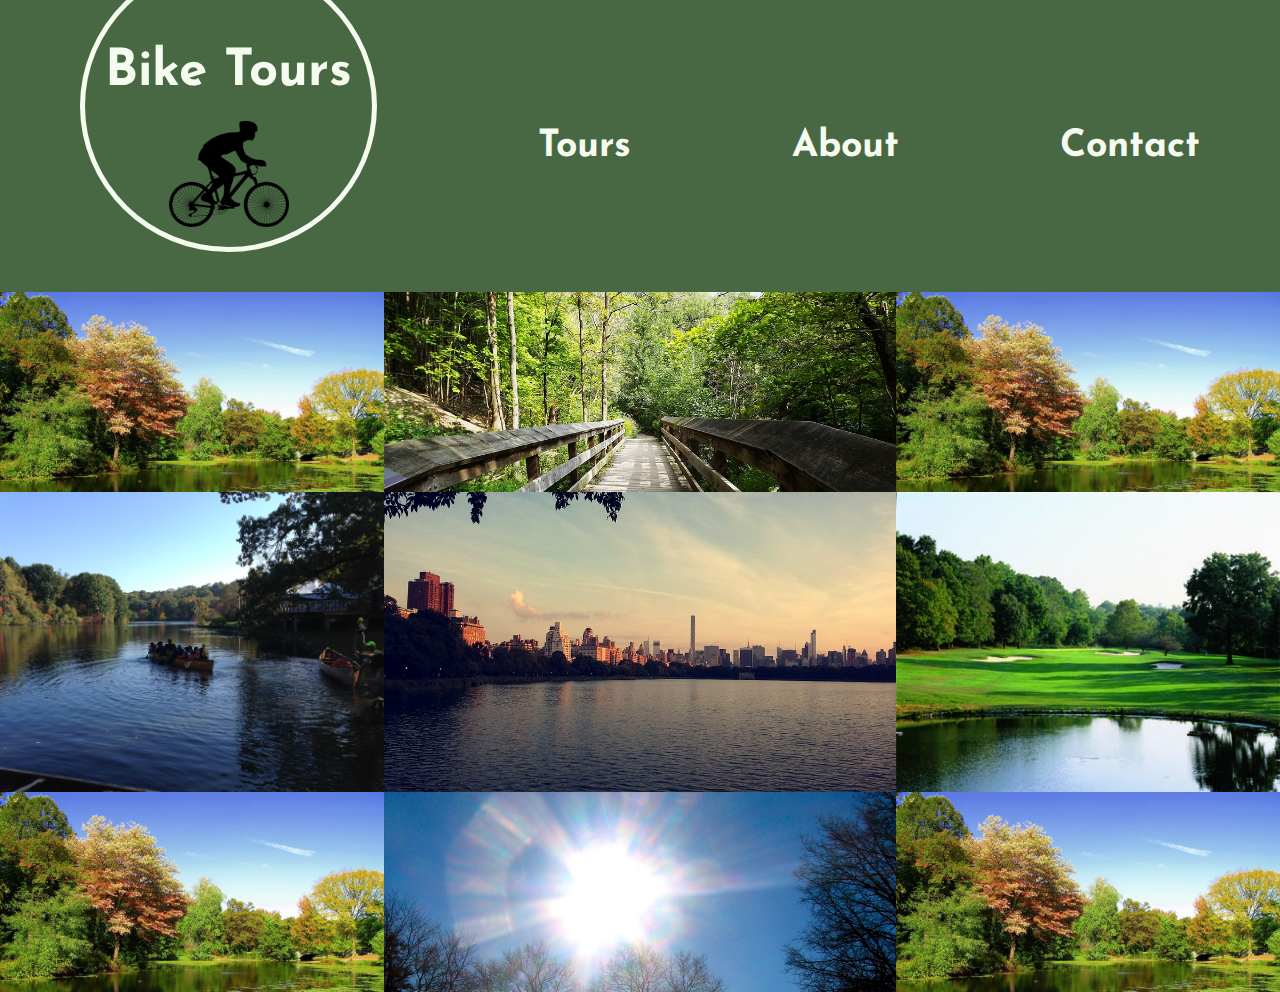
<file: index.html>
<!DOCTYPE html>
<html>
  <head>
    <meta charset="utf-8">
    <title>Let's Talk About Layout</title>
    <link rel="stylesheet" href="css/style.css">
  </head>
  
  <body>
     <nav>
       <a href="index.html">
      <div class="logo"> <h2 >Bike Tours</h2>
      <img src="images/bike1.png">
      
      </div>
       </a>
        
        <a href="tours.html">
        <h2>Tours</h2>
        </a>
       
        <a href="about.html">
        <h2>About</h2>
        </a>
        
        <a href="contact.html">
        <h2>Contact</h2>
        </a>  
      
      </nav>
      
    <div class="row1">
    <div class="box1"></div>
    <div class="box2"></div>
    <div class="box1"></div>
        </div>
        
    <div class="row2">
        <div class="box3"></div>
        <div class="box4"></div>
        <div class="box3b"></div>
        </div>
        
    <div class="row3">
        <div class="box1"></div>
        <div class="box2b"></div>
        <div class="box1"></div>
    </div>
  </body>
  
  </html>
</file>
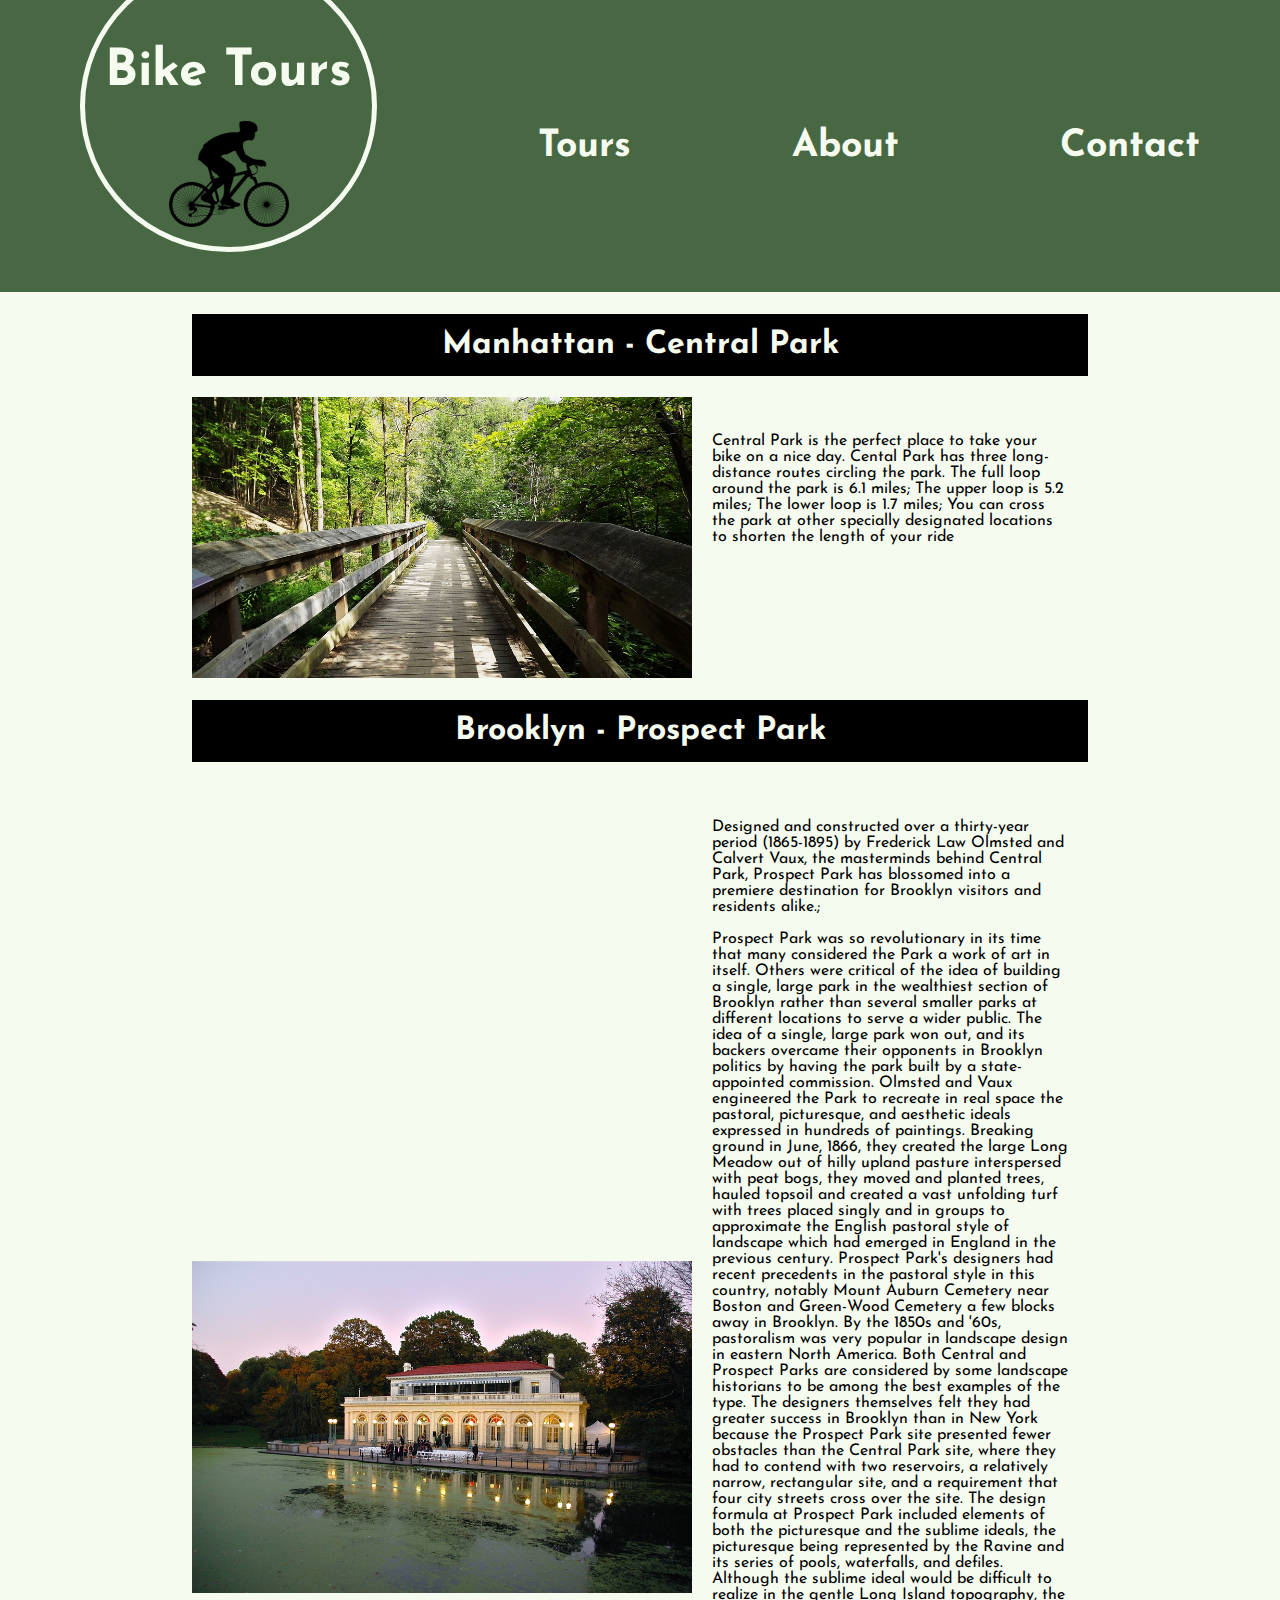
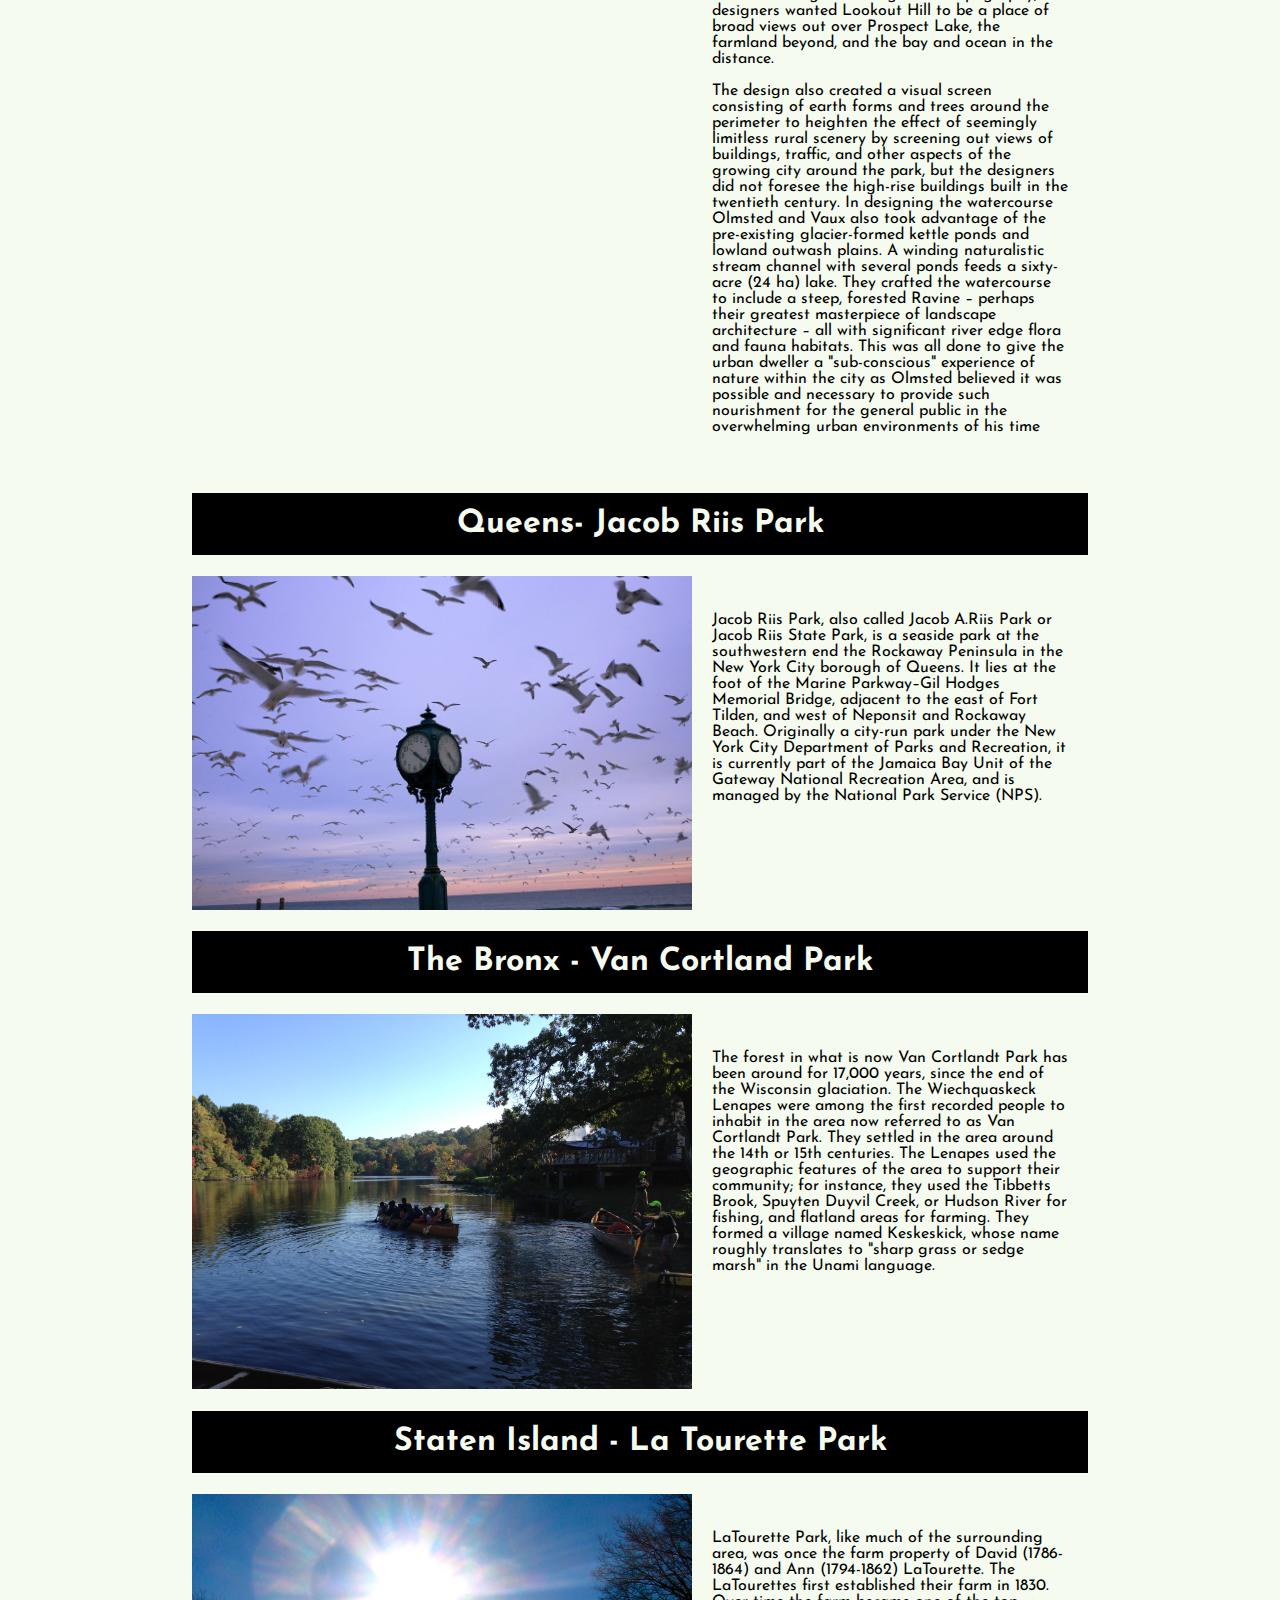
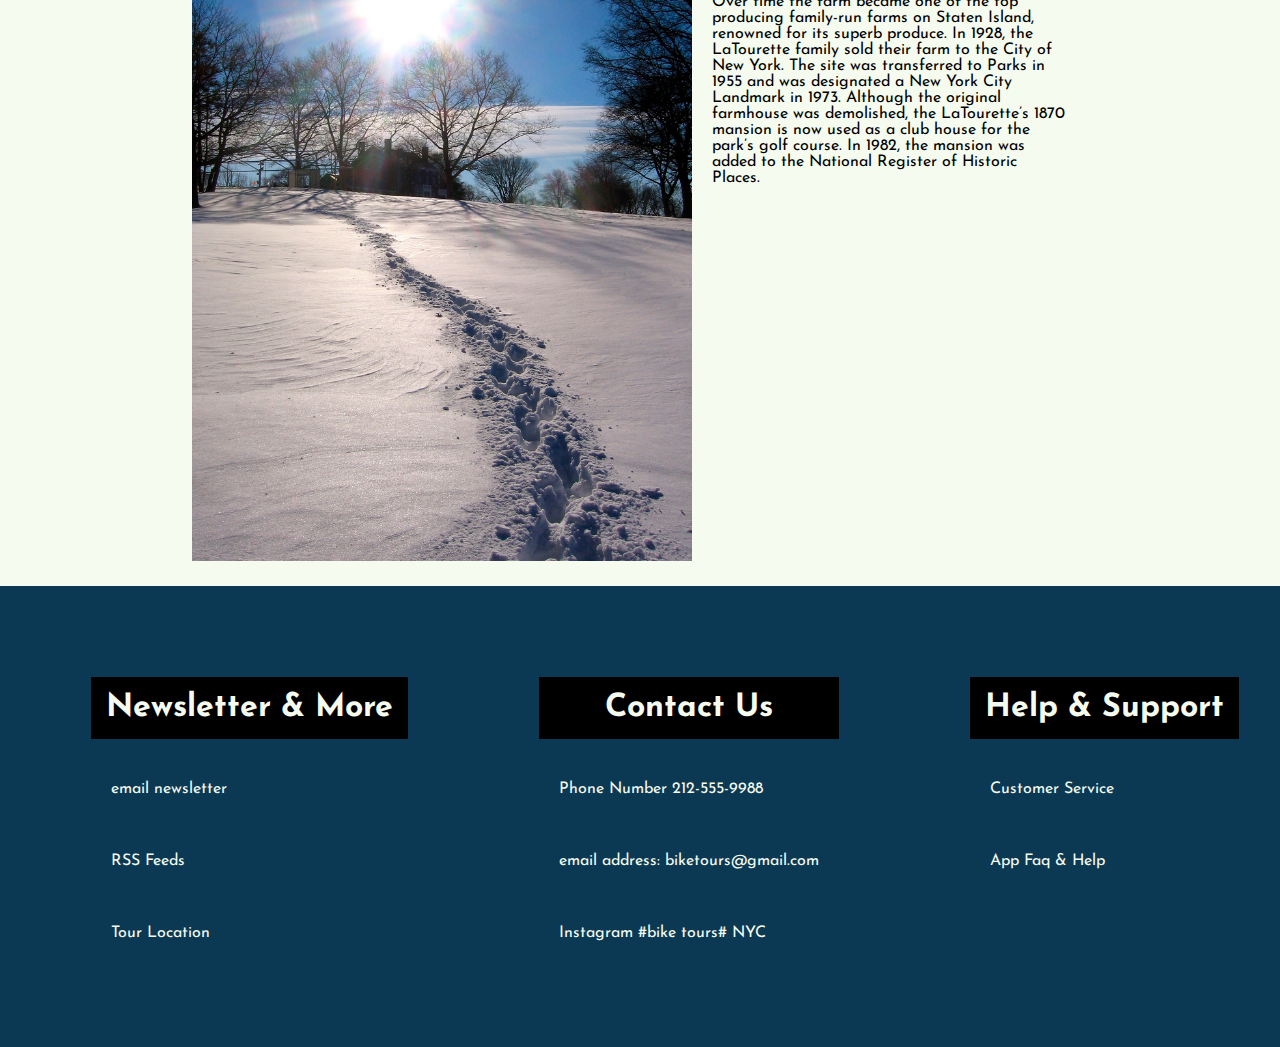
<file: about.html>
<html>
  <head>
    <meta charset="utf-8">
    <title>Let's Talk About Layout</title>
    <link rel="stylesheet" href="css/style.css">
  </head>
  
  <body>
    <nav>
       <a href="index.html">
      <div class="logo"> <h2 >Bike Tours</h2>
      <img src="images/bike1.png">
      
      </div>
       </a>
        
        <a href="tours.html">
        <h2>Tours</h2>
        </a>
       
        <a href="about.html">
        <h2>About</h2>
        </a>
        
        <a href="contact.html">
        <h2>Contact</h2>
        </a>  
      
      </nav>
      
 
 
<div class="section">
<h1> Manhattan - Central Park </h1>
<div class="content">
  <p> Central Park is the perfect place to take your bike on a nice day. 
 Cental Park has three long-distance routes circling the park.
  The full loop around the park is 6.1 miles;
  The upper loop is 5.2 miles;
  The lower loop is 1.7 miles;
  You can cross the park at other specially designated locations to shorten the length of your ride
  </p>
  <img src="images/cp1.jpg" alt="central park" />
</div>
</div>
  
<div class="section">
<h1>Brooklyn - Prospect Park</h1>
<div class="content">
<p> Designed and constructed over a thirty-year period (1865-1895) by Frederick Law Olmsted and Calvert Vaux,
the masterminds behind Central Park, 
Prospect Park has blossomed into a premiere destination for Brooklyn visitors and residents alike.;<br><br>
Prospect Park was so revolutionary in its time that many considered the Park a work of art in itself. 
Others were critical of the idea of building a single, large park in the wealthiest section of Brooklyn rather than several smaller parks at different locations to serve a wider public. 
The idea of a single, large park won out, and its backers overcame their opponents in Brooklyn politics by having the park built by a state-appointed commission.
Olmsted and Vaux engineered the Park to recreate in real space the pastoral, picturesque, and aesthetic ideals expressed in hundreds of paintings. Breaking ground in June, 1866, they created the large Long Meadow out of hilly upland pasture interspersed with peat bogs, 
they moved and planted trees, hauled topsoil and created a vast unfolding turf with trees placed singly and in groups to approximate the English pastoral style of landscape which had emerged in England in the previous century. 
Prospect Park's designers had recent precedents in the pastoral style in this country, 
notably Mount Auburn Cemetery near Boston and Green-Wood Cemetery a few blocks away in Brooklyn. 
By the 1850s and '60s, pastoralism was very popular in landscape design in eastern North America. 
Both Central and Prospect Parks are considered by some landscape historians to be among the best examples of the type. 
The designers themselves felt they had greater success in Brooklyn than in New York because the Prospect Park site presented fewer obstacles than the Central Park site, where they had to contend with two reservoirs, a relatively narrow, rectangular site, and a requirement that four city streets cross over the site. 
The design formula at Prospect Park included elements of both the picturesque and the sublime ideals, the picturesque being represented by the Ravine and its series of pools, waterfalls, and defiles.
Although the sublime ideal would be difficult to realize in the gentle Long Island topography,
the designers wanted Lookout Hill to be a place of broad views out over Prospect Lake, 
the farmland beyond, and the bay and ocean in the distance. 
<br><br>
The design also created a visual screen consisting of earth forms and trees around the perimeter to heighten the effect of seemingly limitless rural scenery by screening out views of buildings, traffic, 
and other aspects of the growing city around the park, but the designers did not foresee the high-rise buildings built in the twentieth century.
In designing the watercourse Olmsted and Vaux also took advantage of the pre-existing glacier-formed kettle ponds and lowland outwash plains. 
A winding naturalistic stream channel with several ponds feeds a sixty-acre (24 ha) lake. 
They crafted the watercourse to include a steep, forested Ravine – perhaps their greatest masterpiece of landscape architecture – all with significant river edge flora and fauna habitats. 
This was all done to give the urban dweller a "sub-conscious" experience of nature within the city as Olmsted believed it was possible and necessary to provide such nourishment for the general public in the overwhelming urban environments of his time
    </p>
  <img src="images/pp1.jpg" alt="Prospect Park" />
</div>
</div>

<div class="section">
  <h1>Queens- Jacob Riis Park </h1>
  <div class="content">
  <p>Jacob Riis Park, also called Jacob A.Riis Park or Jacob Riis State Park, 
   is a seaside park at the southwestern end the Rockaway Peninsula in the New York City borough of Queens.
   It lies at the foot of the Marine Parkway–Gil Hodges Memorial Bridge, adjacent to the east of Fort Tilden, and west of Neponsit and Rockaway Beach.
   Originally a city-run park under the New York City Department of Parks and Recreation, 
   it is currently part of the Jamaica Bay Unit of the Gateway National Recreation Area,
   and is managed by the National Park Service (NPS).
  </p>
     <img src="images/JR2.jpg" alt="Jacob Riis Park" />
     </div>
    </div>
    
<div class="section">
  <h1> The Bronx - Van Cortland Park</h1>
  <div class="content">
  <p>The forest in what is now Van Cortlandt Park has been around for 17,000 years, since the end of the Wisconsin glaciation.
  The Wiechquaskeck Lenapes were among the first recorded people to inhabit in the area now referred to as Van Cortlandt Park. 
  They settled in the area around the 14th or 15th centuries. 
  The Lenapes used the geographic features of the area to support their community; for instance, 
  they used the Tibbetts Brook, Spuyten Duyvil Creek, or Hudson River for fishing, 
  and flatland areas for farming. 
  They formed a village named Keskeskick, whose name roughly translates to "sharp grass or sedge marsh" in the Unami language.
  </p>
  <img src="images/vcp3.jpg" alt="Jacob Riis Park" />
</div>
</div>

    <div class="section">
<h1>Staten Island - La Tourette Park</h1>
    <div class="content">
<p> LaTourette Park, like much of the surrounding area, 
was once the farm property of David (1786-1864) and Ann (1794-1862) LaTourette. 
The LaTourettes first established their farm in 1830. 
Over time the farm became one of the top producing family-run farms on Staten Island,
renowned for its superb produce. 
In 1928, the LaTourette family sold their farm to the City of New York. 
The site was transferred to Parks in 1955 and was designated a New York City Landmark in 1973. 
Although the original farmhouse was demolished, 
the LaTourette’s 1870 mansion is now used as a club house for the park’s golf course. 
In 1982, the mansion was added to the National Register of Historic Places.
</p>
     <img src="images/latourette1.jpg" alt="La Tourette Park"/>
</div>
</div>
    
    <footer>
<div>
<h1> Newsletter & More</h1>  
<p>email newsletter</p>
<p>RSS Feeds</p>
<p>Tour Location</p>
    </div>
    <div>
        
<h1>Contact Us </h1>
<p>Phone Number 212-555-9988</p>
<p>email address: biketours@gmail.com  </p>
<p>Instagram #bike tours# NYC </p>

</div>
<div>
  <h1> Help & Support </h1>
  <p> Customer Service</p>
  <p> App Faq & Help</p>
</div>
  
</footer>
  </body>
  </html>
</file>
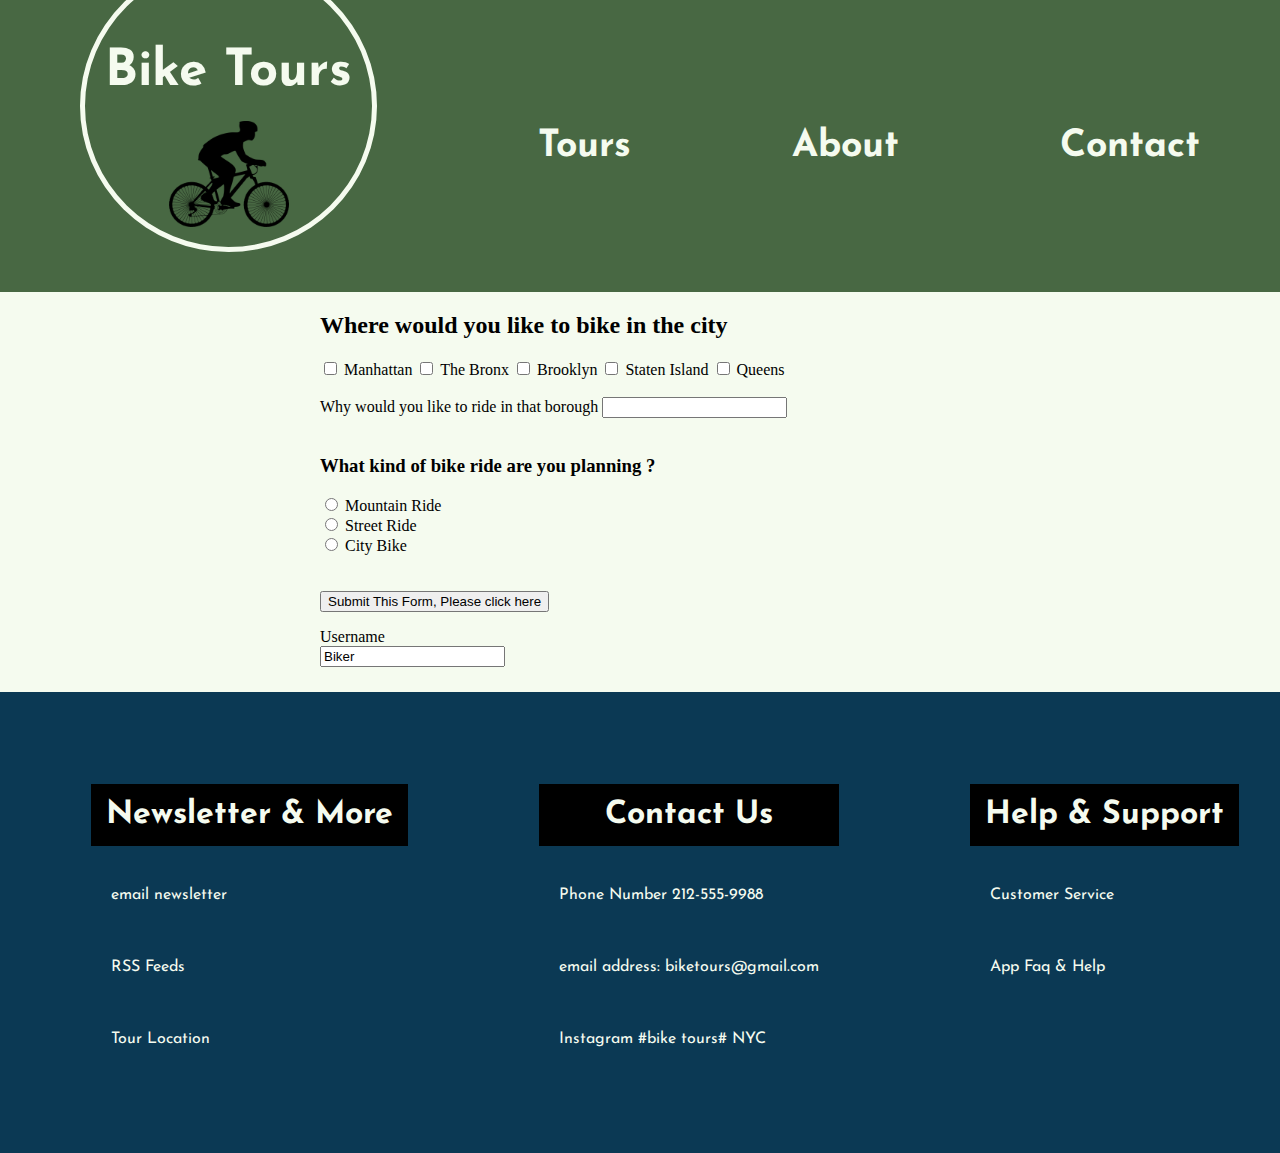
<file: contact.html>
<html>
  <head>
    <meta charset="utf-8">
    <title>Let's Talk About Layout</title>
    <link rel="stylesheet" href="css/style.css">
  </head>
  
  <body>
     <nav>
       <a href="index.html">
      <div class="logo"> <h2 >Bike Tours</h2>
      <img src="images/bike1.png">
      
      </div>
       </a>
        
        <a href="tours.html">
        <h2>Tours</h2>
        </a>
       
        <a href="about.html">
        <h2>About</h2>
        </a>
        
        <a href="contact.html">
        <h2>Contact</h2>
        </a>  
      
      </nav>
      <div class="form">
      <h2> Where would you like to bike in the city</h2>
      <form>
    <form action="inserscriptthere.js">
      <input type="checkbox" name="Manhattan"> Manhattan
      <input type="checkbox" name="The Bronx"> The Bronx
      <input type="checkbox" name="Brooklyn"> Brooklyn
      <input type="checkbox" name="Staten Island"> Staten Island
      <input type="checkbox" name="Queens"> Queens
      <br> <br>
      Why would you like to ride in that borough <input type="text" Name="Why would you">
      <br>    <br>
      <h3>
        What kind of bike ride are you planning ?
      </h3>
      <input type="radio" name="mountain ride"> Mountain Ride <br>
      <input type="radio" name="street ride"> Street Ride <br>
      <input type="radio" name="city bike"> City Bike <br>
      <br> <br>
      <input type="submit" value="Submit This Form, Please click here">
      </form>
      
      <form>
      Username <br>
      <input type="text"
      name="username"
      value="Biker">
    </form>
    </div>
    <footer>
<div>
<h1> Newsletter & More</h1>  
<p>email newsletter</p>
<p>RSS Feeds</p>
<p>Tour Location</p>
</div>
<div>
<h1>Contact Us </h1>
<p>Phone Number 212-555-9988</p>
<p>email address: biketours@gmail.com </p>
<p>Instagram #bike tours# NYC </p>
</div>
<div>
  <h1> Help & Support </h1>
  <p> Customer Service</p>
  <p> App Faq & Help</p>
</div>
  
</footer>
  </body>
  </html>
</file>
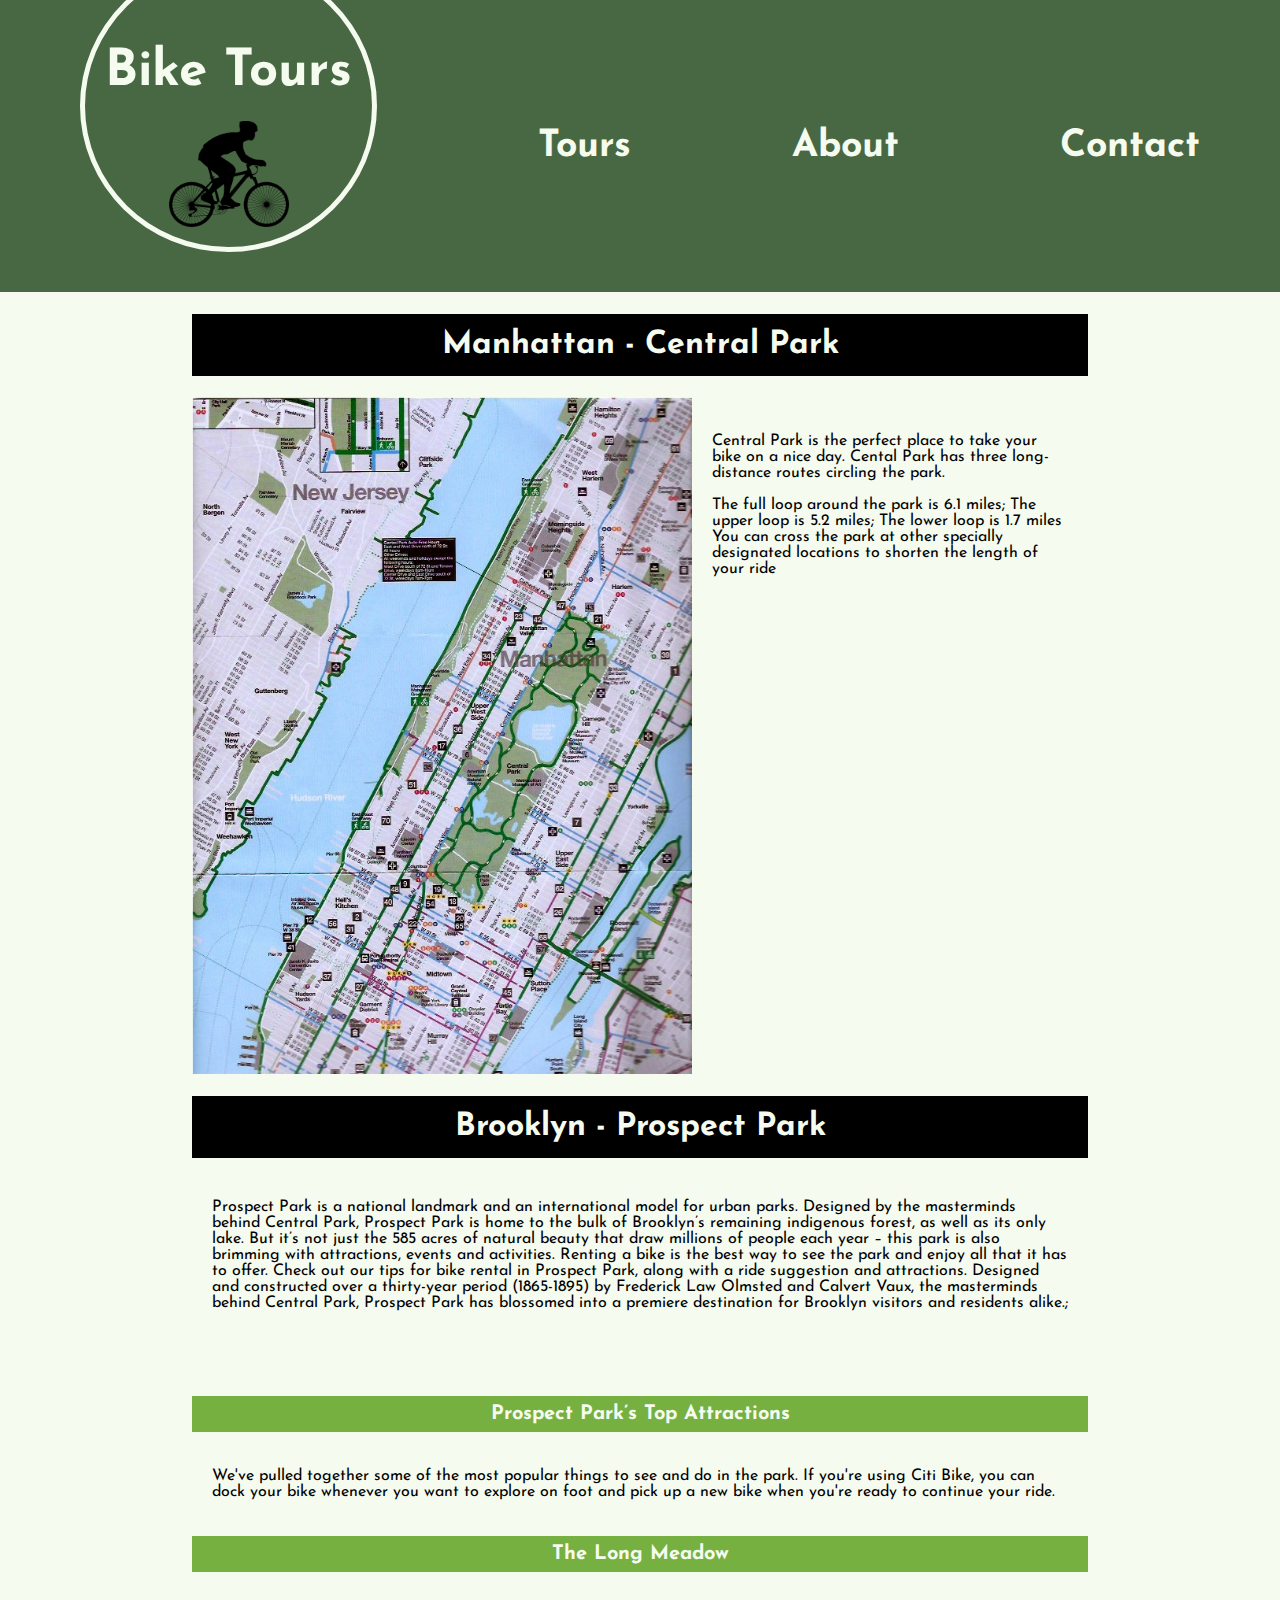
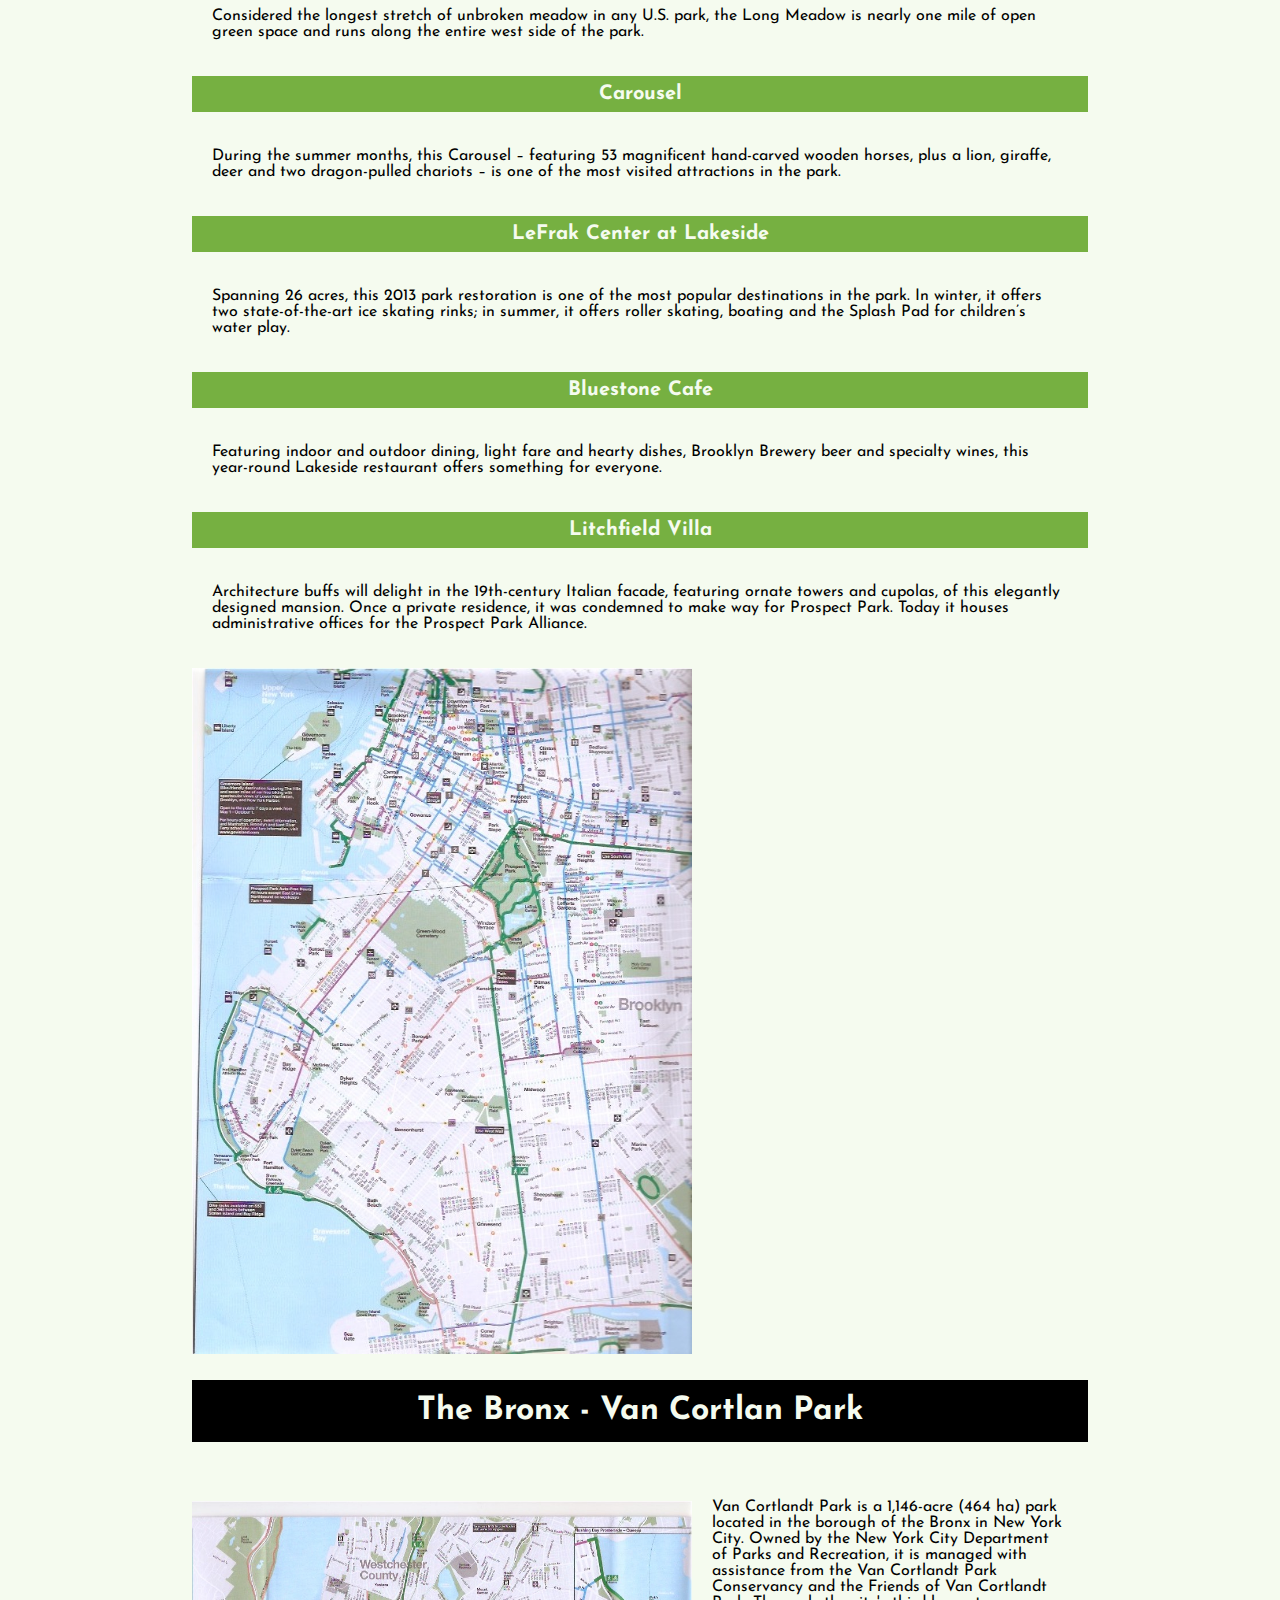
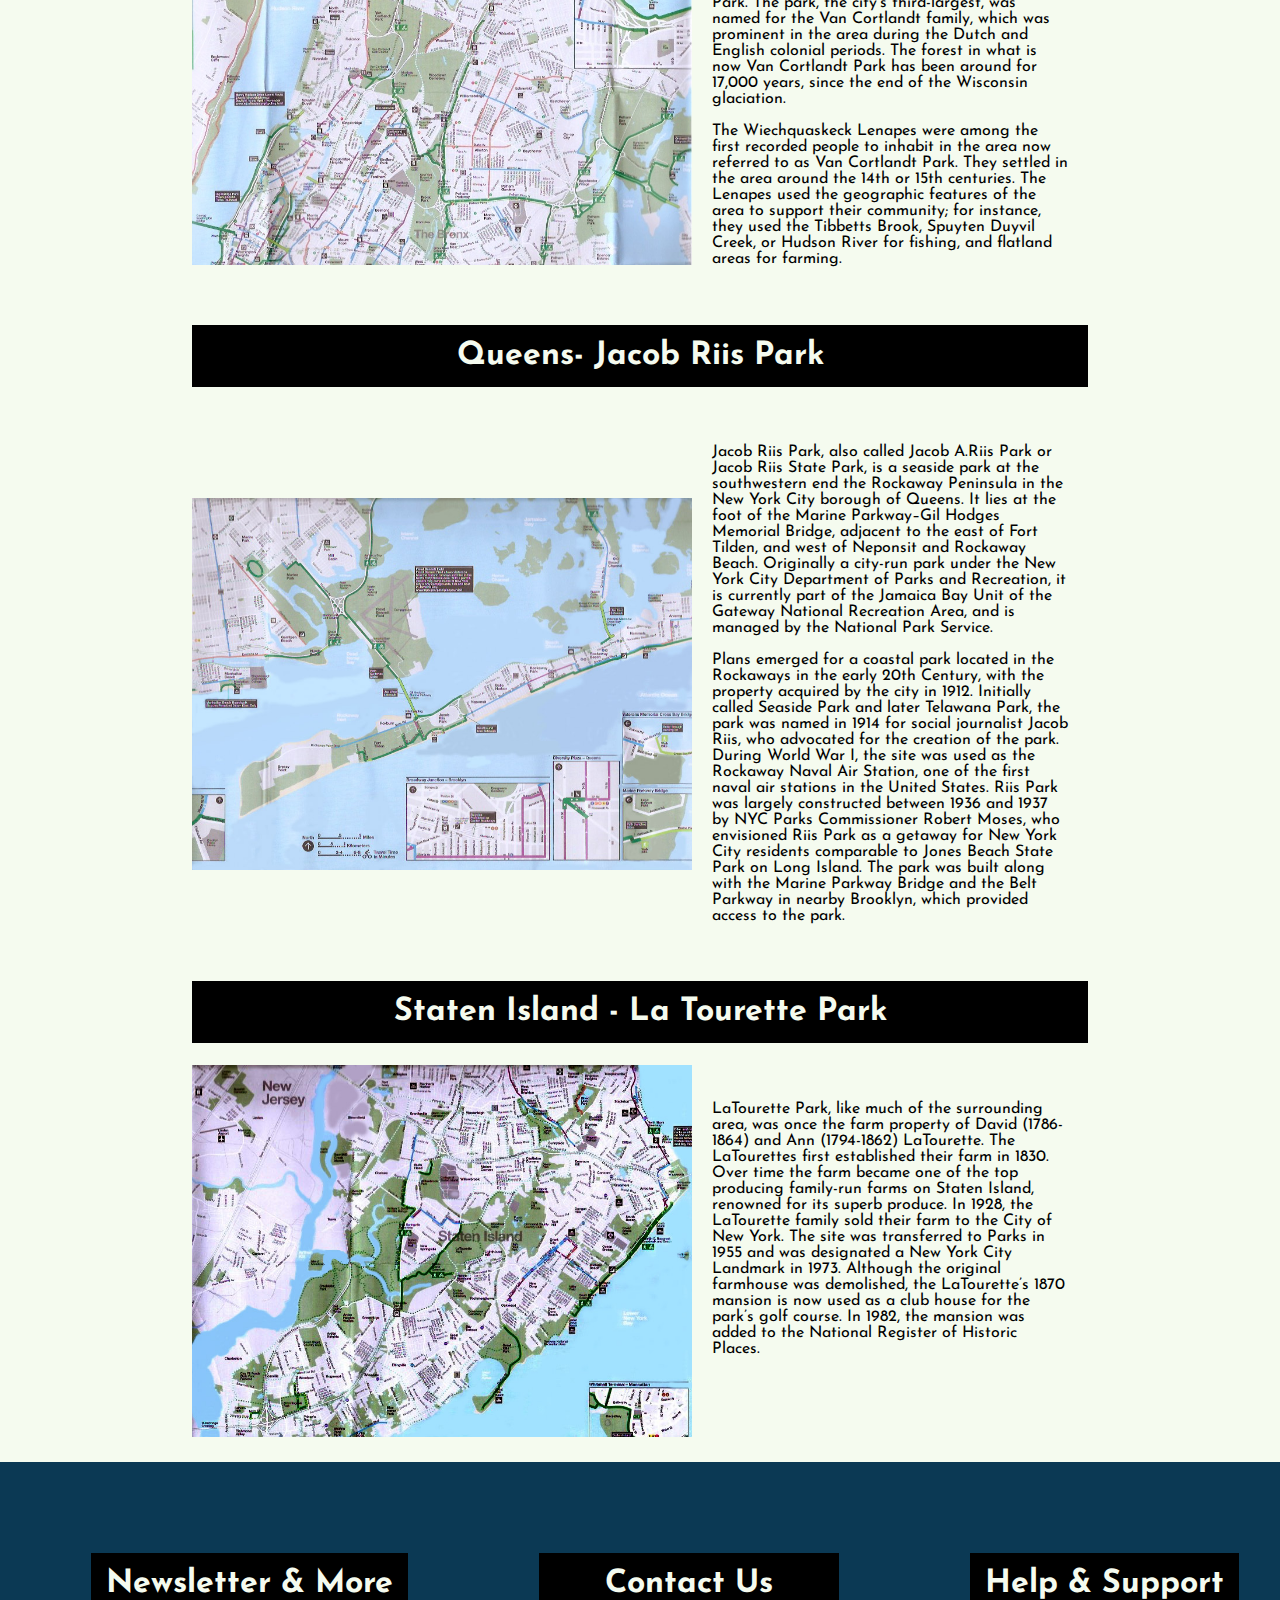
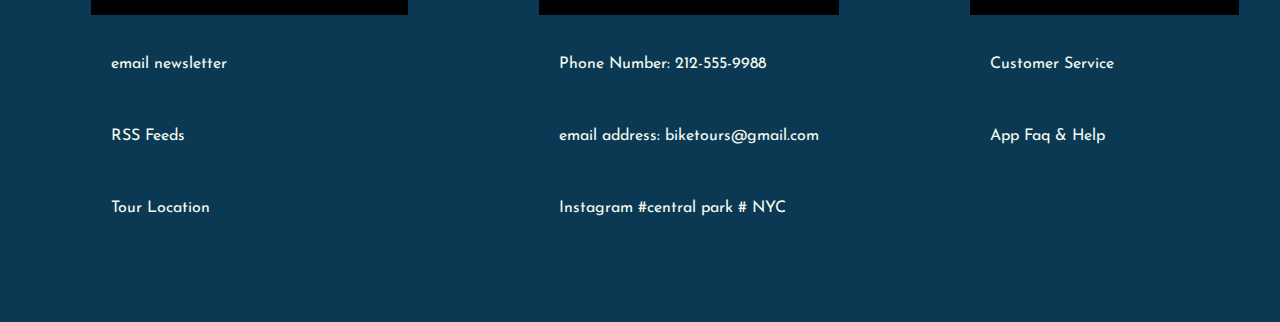
<file: tours.html>
<!DOCTYPE html>
<html>
  <head>
    <meta charset="utf-8">
    <title>Let's Talk About Layout</title>
    <link rel="stylesheet" href="css/style.css">
  </head>
  
  <body>
     <nav>
       <a href="index.html">
      <div class="logo"> <h2 >Bike Tours</h2>
      <img src="images/bike1.png">
      
      </div>
       </a>
        
        <a href="tours.html">
        <h2>Tours</h2>
        </a>
       
        <a href="about.html">
        <h2>About</h2>
        </a>
        
        <a href="contact.html">
        <h2>Contact</h2>
        </a>  
      
      </nav>
<div class="section">
<h1>Manhattan - Central Park</h1>
<div class="content">
<div>
<p> Central Park is the perfect place to take your bike on a nice day.
Cental Park has three long-distance routes circling the park.<br><br>
The full loop around the park is 6.1 miles;
The upper loop is 5.2 miles;
The lower loop is 1.7 miles
You can cross the park at other specially designated locations to shorten the length of your ride
</p><br><br>
</div>
<img src="images/central_park.jpg" alt="central park" />
</div>
</div>
  
<div class="section">
<h1>Brooklyn - Prospect Park</h1>
<div class="highlights">
    <p>Prospect Park is a national landmark and an international model for urban parks. 
    Designed by the masterminds behind Central Park, 
    Prospect Park is home to the bulk of Brooklyn’s remaining indigenous forest, 
    as well as its only lake. But it’s not just the 585 acres of natural beauty
    that draw millions of people each year – 
    this park is also brimming with attractions, events and activities.
Renting a bike is the best way to see the park and enjoy all that it has to offer. 
Check out our tips for bike rental in Prospect Park, 
along with a ride suggestion and attractions. 
    Designed and constructed over a thirty-year period (1865-1895) by Frederick Law Olmsted and Calvert Vaux,
the masterminds behind Central Park, 
Prospect Park has blossomed into a premiere destination for Brooklyn visitors and residents alike.;</p><br><br>
     <h1>Prospect Park’s Top Attractions</h1>
<p>We've pulled together some of the most popular things to see and do in the park. 
If you're using Citi Bike, you can dock your bike whenever you want to explore on foot and pick up a new bike when you're ready to continue your ride.
   </p>
    <h1>The Long Meadow</h1>
<p>Considered the longest stretch of unbroken meadow in any U.S. park, the Long Meadow is nearly one mile of open green space and runs along the entire west side of the park.
    </p>
    <h1>Carousel</h1><p>
During the summer months, this Carousel – featuring 53 magnificent hand-carved wooden horses, plus a lion, giraffe, deer and two dragon-pulled chariots – is one of the most visited attractions in the park.
</p>
<h1>LeFrak Center at Lakeside</h1>
<p>Spanning 26 acres, this 2013 park restoration is one of the most popular destinations in the park. 
In winter, it offers two state-of-the-art ice skating rinks; 
in summer, it offers roller skating, boating and the Splash Pad for children’s water play.</p>
<h1>Bluestone Cafe</h1>
<p>Featuring indoor and outdoor dining, light fare and hearty dishes, Brooklyn Brewery beer and specialty wines, this year-round Lakeside restaurant offers something for everyone.
</p>
<h1>Litchfield Villa</h1>
<p>Architecture buffs will delight in the 19th-century Italian facade, featuring ornate towers and cupolas, of this elegantly designed mansion. Once a private residence, it was condemned to make way for Prospect Park. Today it houses administrative offices for the Prospect Park Alliance.
</p>
   <img src="images/prospect_park.jpg" alt="Prospect Park" />
</div>
</div>

<div class="section">
        <h1>The Bronx - Van Cortlan Park</h1>
    <div class="content">
        <p> Van Cortlandt Park is a 1,146-acre (464 ha) park located in the borough of the Bronx in New York City. 
Owned by the New York City Department of Parks and Recreation,
it is managed with assistance from the Van Cortlandt Park Conservancy and the Friends of Van Cortlandt Park. 
The park, the city's third-largest,
was named for the Van Cortlandt family, 
which was prominent in the area during the Dutch and English colonial periods.
The forest in what is now Van Cortlandt Park has been around for 17,000 years, 
since the end of the Wisconsin glaciation. <br><br>
The Wiechquaskeck Lenapes were among the first recorded people to inhabit in the area now referred to as Van Cortlandt Park. 
They settled in the area around the 14th or 15th centuries. 
The Lenapes used the geographic features of the area to support their community; 
for instance, they used the Tibbetts Brook, Spuyten Duyvil Creek, or Hudson River for fishing, and flatland areas for farming.
</p>
            <img src="images/vcp7.jpg" alt="Van Cortlandt park" />

</div>
</div>


<div class="section">
        <h1>Queens- Jacob Riis Park</h1>
    <div class="content">
        <p>Jacob Riis Park, also called Jacob A.Riis Park or Jacob Riis State Park, 
is a seaside park at the southwestern end the Rockaway Peninsula in the New York City borough of Queens.
It lies at the foot of the Marine Parkway–Gil Hodges Memorial Bridge, adjacent to the east of Fort Tilden, 
and west of Neponsit and Rockaway Beach.
Originally a city-run park under the New York City Department of Parks and Recreation, 
it is currently part of the Jamaica Bay Unit of the Gateway National Recreation Area,
and is managed by the National Park Service.
<br><br>
    Plans emerged for a coastal park located in the Rockaways in the early 20th Century, 
     with the property acquired by the city in 1912. 
     Initially called Seaside Park and later Telawana Park, the park was named in 1914 for social journalist Jacob Riis, who advocated for the creation of the park. 
     During World War I, the site was used as the Rockaway Naval Air Station, 
     one of the first naval air stations in the United States. Riis Park was largely constructed between 1936 and 1937 by NYC Parks Commissioner Robert Moses, 
     who envisioned Riis Park as a getaway for New York City residents comparable to Jones Beach State Park on Long Island. 
     The park was built along with the Marine Parkway Bridge and the Belt Parkway in nearby Brooklyn, 
     which provided access to the park. 
</p> 
        <img src="images/jacob_riis_park.jpeg" alt="Jacob Riis Park"/>
</div>
    <div class="content">
  
   
 </div>
 </div>
 
<div class="section">
        <h1>Staten Island - La Tourette Park</h1>
    <div class="content">
    <p>LaTourette Park, like much of the surrounding area, 
was once the farm property of David (1786-1864) and Ann (1794-1862) LaTourette. 
The LaTourettes first established their farm in 1830. 
Over time the farm became one of the top producing family-run farms on Staten Island,
renowned for its superb produce. 
In 1928, the LaTourette family sold their farm to the City of New York. 
The site was transferred to Parks in 1955 and was designated a New York City Landmark in 1973. 
Although the original farmhouse was demolished, 
the LaTourette’s 1870 mansion is now used as a club house for the park’s golf course. 
In 1982, the mansion was added to the National Register of Historic Places.
    </p> 
    <img src="images/la_tourette_ park.jpg" alt="La Tourette Park, Staten Island"/>
    </div>
    </div>
    
<footer>
<div>
<h1> Newsletter & More</h1>  
<p>email newsletter</p>
<p>RSS Feeds</p>
<p>Tour Location</p>
</div>
<div>
<h1>Contact Us </h1>
<p>Phone Number: 212-555-9988</p>
<p>email address: biketours@gmail.com </p>
<p>Instagram #central park # NYC </p>
</div>
<div>
  <h1> Help & Support </h1>
  <p> Customer Service</p>
  <p> App Faq & Help</p>
</div>
  
</footer>

  </body>
  </html>
</file>
<file: css/style.css>
@import url('https://fonts.googleapis.com/css?family=Fascinate+Inline');
@import url('https://fonts.googleapis.com/css?family=Josefin+Sans|Merriweather+Sans');
@import url('http://fonts.googleapis.com/css?family=Berkshire+Swash');

body { 
    background-color: #F5FBEF;
    margin: 0;
    padding: 0;
    
}
    
h1 {
background-color:black ;
font-family: 'Josefin Sans', sans-serif;
text-align: center;
padding: 15px;
color: #f5fbef;

}
.section
{width: 70%;
  margin:auto;
  
}
.section img{
  width: 800px;
  margin: auto;
  text-align:center;
}

.content {
  display:flex;
 flex-direction: row-reverse;
 align-items: flex-start;
}

.content img {
  width: 500px;
}
.highlights h1
{
  background-color: #76B041;
  font-size: 20px;
  padding: 8px;
}
.highlights img
{
  width: 500px;
}
.logo h2 {
  font-family: 'Josefin Sans', sans-serif;
  position: relative;
  top: 20px;
   /*display: flex;*/
}
p {font-family: 'Josefin Sans', sans-serif;
  padding: 20px;
}
.logo {
 
  position: relative;
  top: -40px;
  font-size: 34px;
  color: #F5FBEF;
  border-radius: 50%;
  border: 5px solid #F5FBEF;
  display: flex;
  flex-direction: column;
  align-items:center;
  padding:20px;
   /*font-family: 'Fascinate Inline', cursive;*/

}
.logo img {
  width: 120px;
}

.form {
  margin:auto;
  width:50%;
}
.box1
{
  height:200px;
  width: 30%;  
  background-color: #ff4848;
  background-image: url("../images/pp2.jpg");
  background-size: cover;
}
.box2
{
  height: 200px;
  width: 40%;
  background-image: url("../images/cp1.jpg");
  background-size: cover;
  
}

.box2b
{
  height: 200px;
  width:40%;
   background-image: url("../images/latourette1.jpg");
   background-size: cover;
   
}
.box3
{
  height: 300px;
  width:30%;
  background-color: black;
  background-image: url("../images/vcp3.jpg");
  background-size: cover;
}
.box3b
{
  height: 300px;
  width:30%;
  background-color:green;
  background-image: url("../images/vcp1.jpg");
  background-size: cover;
}

.box4
{
  height: 300px;
  width:40%;
  background-image: url("../images/cp2.jpg");
  background-size:cover;
}
.row1
{
  display: flex;
}
.row2
{
  display: flex;
}

.row3
{
  display: flex;
}
.img
{
padding: 25px;
margin: 10px 5px 10px 5px;
}
/*.containter*/
.flexbox-container {
  display: flex;
  justify-content: space-between;
  background-color: #ffb4ff;
}

.flex-items {
  padding: 25px;
  background-color: #ff4848;
}

header {
  display:flex;
  justify-content:space-between;
   background-color:white;
}

nav{
  width:100%;
  display:flex;
  justify-content:space-around;
  background-color: #486843;
  align-items: center;
  
}

nav a{
  text-decoration: none;
  font-family: 'Josefin Sans', sans-serif;
  /*padding: 70px;*/
   color: #F5FBEF  ;
  font-size: 25px;
}

/*sidebar*/
/*.main*/

footer { background-color:  #0b3954;
font-family: 'Josefin Sans', sans-serif;
display: flex;
justify-content: space-around;
padding: 25px;
width: 100%;
margin-top: 25px;

}
footer div {
  margin: 20px;
  color: #f5fbef;
  padding: 25px;
}       


/*colors */
/*color: #F5FBEF; off white*/
/*color: #0b3954; Blue*/
/*color: #5f5449; dark grey*/
/*color: #76B041; Green */
/*color: #F2E043; yellow*/
/*/ green- #62A87C*/
/*/Dark green- #313628*/
486843
</file>
